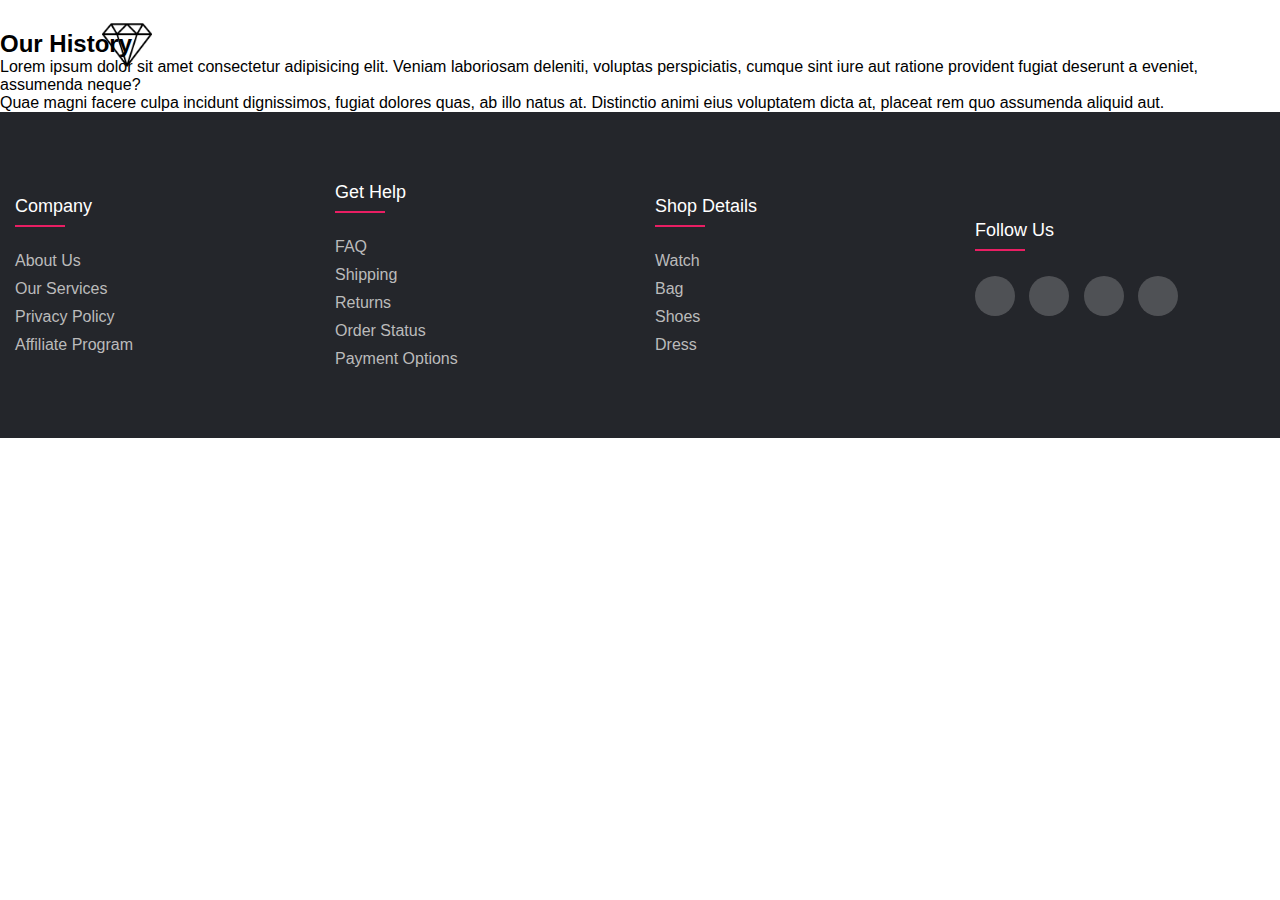
<file: Jewellery Store/About.html>
<!DOCTYPE html>
<html lang="en">
<head>
    <meta charset="UTF-8">
    <meta http-equiv="X-UA-Compatible" content="IE=edge">
    <meta name="viewport" content="width=device-width, initial-scale=1.0">
    <title>Document</title>
    <link rel="stylesheet" href="style.css">
</head>
<body>
    <nav> 
        <div class="logo">
        <img src="diamond.png" class="icon">
            
        </div>
        <ul class="nav-list invisible">
            <li><a href="">Home</a></li>
            <li><a href="">About</a></li>
            <li><a href="">Contact</a></li>
        </ul>
    </nav>
    <main>
        <div class="container">
            <div class="history">
                <h2>Our History</h2>
                <p>Lorem ipsum dolor sit amet consectetur adipisicing elit. Veniam laboriosam deleniti, voluptas perspiciatis, cumque sint iure aut ratione provident fugiat deserunt a eveniet, assumenda neque?</p>
                <p>Quae magni facere culpa incidunt dignissimos, fugiat dolores quas, ab illo natus at. Distinctio animi eius voluptatem dicta at, placeat rem quo assumenda aliquid aut.</p>
            </div>
        </div>
    </main>
    <footer>

        <section class=" footer">
            
        <div class="foot">
        
            <div class="row">
        
                <div class="col1">
                    <h4>Company</h4>
                    <ul>
                        <li> <a href="# ">About us</a></li>
                        <li> <a href="# ">Our services</a></li>
                        <li> <a href="# ">Privacy policy</a></li>
                        <li> <a href="# ">Affiliate program</a></li>
                    </ul>
                </div>
        
                <div class="col1">
                    <h4>Get help</h4>
                    <ul>
                        <li> <a href="# ">FAQ</a></li>
                        <li> <a href="# ">Shipping</a></li>
                        <li> <a href="# ">Returns</a></li>
                        <li> <a href="# ">Order status</a></li>
                        <li> <a href="# ">Payment options</a></li>
                        
                    </ul>
                </div>
        
                <div class="col1">
                    <h4>Shop details</h4>
                    <ul>
                        <li> <a href="# ">Watch</a></li><li> <a href="# ">Bag</a></li>
                        <li> <a href="# ">Shoes</a></li>
                        <li> <a href="# ">Dress</a></li>
                    </ul>
                </div>
        
                <div class="col1">
                    <h4>Follow us</h4>
                    <div class="links">
                        
                        <div class="social-links">
                            <a href="#"><i class="fab fa-facebook-f"></i></a>
                            <a href="#"><i class="fab fa-twitter"></i></a>
                            <a href="#"><i class="fab fa-instagram"></i></a>
                            <a href="#"><i class="fab fa-linkedin-in"></i></a>
                        </div>               
                        
        
                    </div>
                    
                </div>
        
            </div>
        </div>
        
        </section>
    </footer>
</body>
<script>
    const toggle = document.querySelector('.logo')
    const nav = document.querySelector('.nav-list')


    toggle.addEventListener('click', function(){
        nav.classList.toggle('visible')
        nav.classList.toggle('invisible')
    })
</script>
</html>
</file>
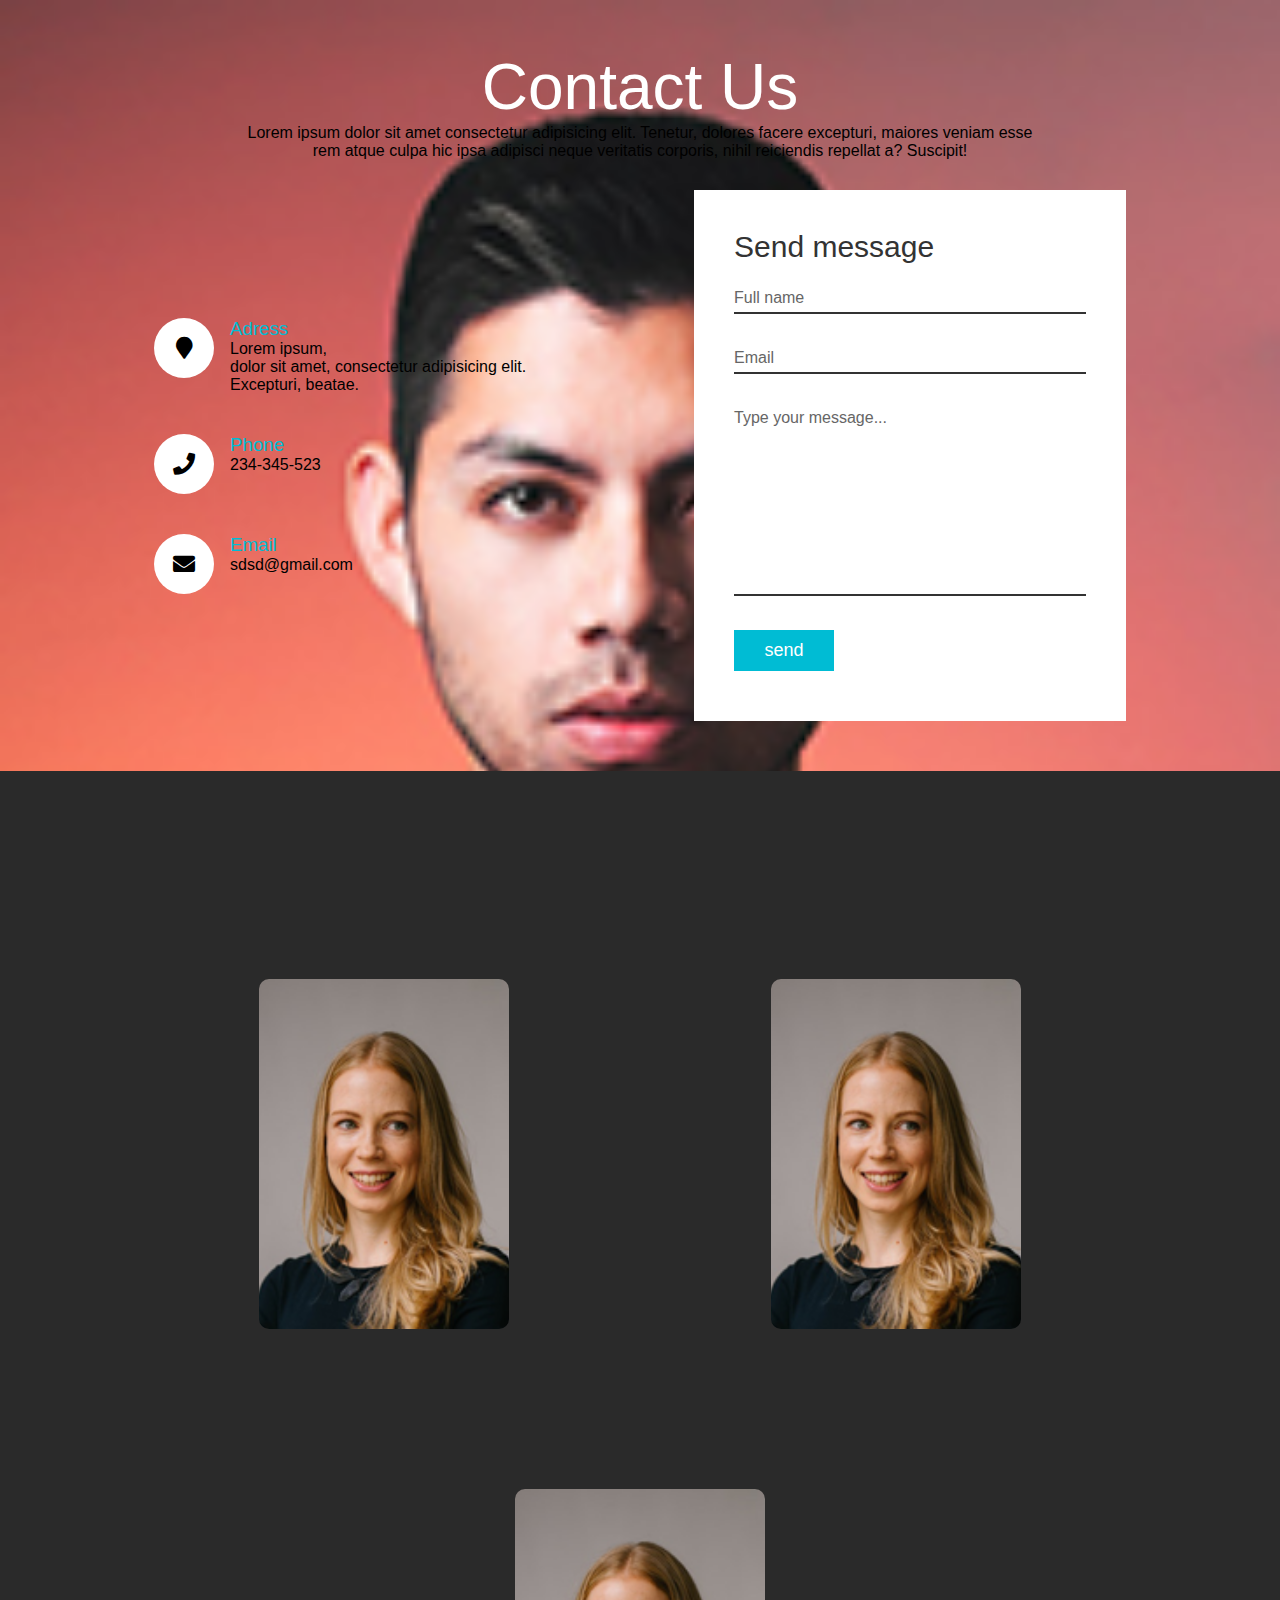
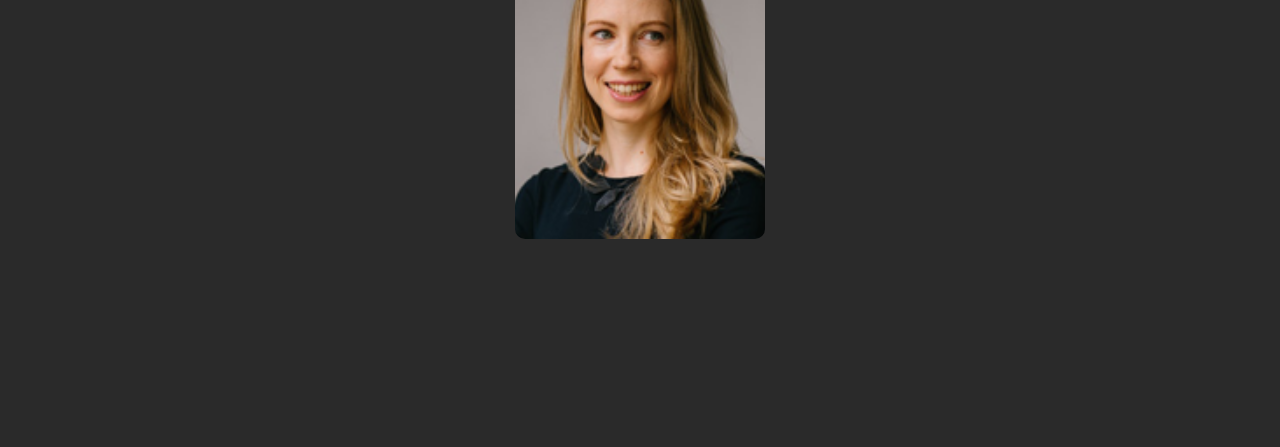
<file: Jewellery Store/contact.html>
<!DOCTYPE html>
<html lang="en">
<head>
    <meta charset="UTF-8">
    <meta http-equiv="X-UA-Compatible" content="IE=edge">
    <meta name="viewport" content="width=device-width, initial-scale=1.0">
    <title>Contact-LUXE</title>
    <link rel="stylesheet" href="style.css">
    <link rel="stylesheet" type="text/css" href="https://cdnjs.cloudflare.com/ajax/libs/font-awesome/5.15.1/css/all.min.css">

</head>

<body>
    
<section class="contact">

    <div class="contents">
        <h2>Contact Us</h2>
        <p>Lorem ipsum dolor sit amet consectetur adipisicing elit. Tenetur, dolores facere excepturi, maiores veniam esse rem atque culpa hic ipsa adipisci neque veritatis corporis, nihil reiciendis repellat a? Suscipit!</p>
    </div>
    <div class="container"> 
        <div class="contactInfo">

            <div class="box">
                <div class="icons"><i class="fa fa-map-marker"></i></div>
                <div class="texts">
                    <h3>Adress</h3>
                    <p>Lorem ipsum, <br> dolor sit amet, consectetur adipisicing elit. <br> Excepturi, beatae.</p>
                </div>
            </div>

            <div class="box">
                <div class="icons"><i class="fa fa-phone"></i></div>
                <div class="texts">
                    <h3>Phone</h3>
                    <p>234-345-523</p>
                </div>
            </div>

            <div class="box">
                <div class="icons"><i class="fa fa-envelope"></i></div>
                <div class="texts">
                    <h3>Email</h3>
                    <p>sdsd@gmail.com</p>
                </div>
            </div>

        </div>

        <div class="contactForm">
            <form action="">
                <h2>Send message</h2>
                <div class="inputBox">
                    <input type="text" name="" required="required">
                    <span>Full name</span>
                </div>
                <div class="inputBox">
                    <input type="text" name="" required="required">
                    <span>Email</span>
                </div>
                <div class="inputBox">
                    <textarea name="" id="" cols="30" rows="10" required="required"></textarea>
                    <span>Type your message...</span>
                </div>
                <div class="inputBox">
                    <input type="submit" name="" value="send">
                </div>
            </form>
        </div>

    </div>
     
</section>

<section class="Ourteam">
    <div class="card">
        <div class="card-inner">
            <div class="front"><img src="user-1.png" alt=""></div>
            <div class="back">
                <h1>Alfredo</h1>
                <p>I am a youtuber</p>
                <div class="social">
                    <a href="#"><i class="fab fa-facebook-f"></i></a>
                    <a href="#"><i class="fab fa-twitter"></i></a>
                    <a href="#"><i class="fab fa-instagram"></i></a>
                    <a href="#"><i class="fab fa-linkedin-in"></i></a>
                </div>
                <button>Continue</button>
            </div>
        </div>
    </div>
    <div class="card">
        <div class="card-inner">
            <div class="front"><img src="user-1.png" alt=""></div>
            <div class="back">
                <h1>Alfredo</h1>
                <p>I am a youtuber</p>
                <div class="social">
                    <a href="#"><i class="fab fa-facebook-f"></i></a>
                    <a href="#"><i class="fab fa-twitter"></i></a>
                    <a href="#"><i class="fab fa-instagram"></i></a>
                    <a href="#"><i class="fab fa-linkedin-in"></i></a>
                </div>
                <button>Continue</button>
            </div>
        </div>
    </div>
    <div class="card">
        <div class="card-inner">
            <div class="front"><img src="user-1.png" alt=""></div>
            <div class="back">
                <h1>Alfredo</h1>
                <p>I am a youtuber</p>
                <div class="social">
                    <a href="#"><i class="fab fa-facebook-f"></i></a>
                    <a href="#"><i class="fab fa-twitter"></i></a>
                    <a href="#"><i class="fab fa-instagram"></i></a>
                    <a href="#"><i class="fab fa-linkedin-in"></i></a>
                </div>
                <button>Continue</button>
            </div>
        </div>
    </div>
</section>
    
</body>

</html>
</file>
<file: Jewellery Store/style.css>
*{
    margin: 0;
    padding: 0;
    box-sizing: border-box;
    font-family: 'Poppins', sans-serif;
    text-decoration: none;
    list-style: none;
 }

 header{
    position: relative;
    width: 100%;
    top: 0;
    right: 0;
    z-index: 1000;
    display: flex;
    align-items: center;
    justify-content:space-between ;
    padding: 35px 15%;
    background: transparent;
    background: #2a2a2a;
 }
 .logo img{
    max-width: 80px;
    padding: 0;

 }
 
 .navbar{
    display: flex;
 }
 .navbar a{
    font-size: 16px;
    font-weight: 500;
    padding: 10px 20px;
    margin: 0 5px;
    color: #f5f5f5;
    transition: all .45s ease;
    border-radius: 5px;

    
 }
 .navbar a:hover{
    background: #c32865;
 }
 #menu-icon{
    font-size:30px;
    z-index: 10001;
    color: #fff;
    cursor: pointer;
    display: none;
 }
 .header-btn a{
    padding: 10px 20px;
    color: #fff;
    font-size: 15px;
    font-weight: 600;
    
 }
 .header-btn .sign-in{
    background: #c32865;
    border: 2px solid transparent;
    border-radius: 50px;
    transition: all .5s ease;
 }
 
 
 .header-btn .sign-up{
  
    border: 2px solid transparent;
    border-radius: 50px;
    transition: all .5s ease;
    
 }
 
 
  .header-btn .sign-in:hover{
    border: 2px solid #c32865;
    background: transparent;
    border-radius: 50px;
 }
 
 
 .header-btn .sign-up:hover{
    border: 2px solid #c32865;
    background: transparent;
 }
 
 
 @media( max-width: 1530px){
    header{
       padding: 18px 3%;
       transition: .2s;
    }
 }
 
 
 @media( max-width: 1070px){
    header{
       padding: 12px 3%;
       transition: .2s;
    }
    #menu-icon{
       display: block;
    }
    .sign-up{
       display: none;
 
 
    }
    .navbar{
       position: absolute;
       top: -800px;
       left: 0;
       right: 0;
       display: flex;
       flex-direction: column;
       background: #1b1b1b;
       transition: all .5s ease;
       text-align: left;
    }
    .navbar a{
       display: block;
       padding: 1rem;
       margin: 0.8rem;
    }
    .navbar.open{
       top:100%;
    }
 }
 

 .con {
    width: 100%;
    height: 100vh;
    background-image: linear-gradient(rgba(12,2,51,0.3), rgba(12,2,51,0.3));
    position: relative;
    padding: 0 5%;
    display: flex;
    align-items: center;
    justify-content: center;
}



nav{
    width: 100%;
    position: absolute;
    top: 0;
    left: 0;
    padding: 20px 8%;
    display: flex;
    align-items: center;
    justify-content: space-between;
    transition: 0.5s;
    /* border: #ffffff 3px solid   ; */
}

nav .icon{
    width: 50px;
    cursor: pointer;
    z-index: 2;

}

nav .icon:hover{
    transform: translateY(-8px);
    
   
}

nav ul li{
    list-style: none;
    display: inline-block;
    margin-left: 40px ;
    
}

nav ul li a{
    text-decoration: none;
    color: #fff;
    font-size: 1.1rem;
    transition: 0.5s;
    
}

nav ul li a:hover{
    
    color: #e91e63;
    border-radius: 50px;
    /* padding: 6px; */
}
.content{
    text-align: center;
   
}

.content h1{
    font-size: 5.5em;
    color: #fff;
    font-weight: 600%;
    transition: 0.3s;
}

.content h1:hover{
    -webkit-text-stroke: 2px #e91e63;
    color: transparent;
}

.content a{
    width: 150px;
    text-decoration: none;
    font-size: 1.2rem;
    display: inline-block;
    margin: 0 10px;
    padding: 12px 0;
    color: #fff;
    border: 0.5px solid #fff;
    position: relative;
    z-index: 1;
    transition: 0.4s;
    border-radius: 50px;


}
.content a span{
    width: 0%;
    height: 100%;
    position: absolute;
    top: 0;
    left: 0;
    background-color: #e91e63;
    z-index: -1;
    transition: 0.4s;
    border-radius: 50px;  

}
.content a:hover span{
    width: 100%;    
}
.content a:hover{
    background-color: #fff;
    color: #fff;
    border: #e91e63;
}
.VB{
    position: fixed;
    width: 1550px;
    right: 0;
    left: 0;
    bottom: 0;
    z-index: -1;    
}
@media(min-aspect-ratio:16/9) {
    .VB{
        width: 100%;
        height: auto;
    }
}
@media(max-aspect-ratio:16/9) {
    .VB{
        width: auto;
        height: 100%;
    }
}
.sec1{
    background-image: radial-gradient(  white, antiquewhite);
     
    height: auto;
    overflow: hidden; 
    padding: 50px;

    
    
    
}

.sec1 h1{
    display: flex;
    justify-content:center ;
    align-items: center;
    font-size: 5.5rem;
    font-weight: 600%;
   


}

.prod{  
    width: 100%;
     /* height: auto;  */

     display: flex; 
    justify-content: space-around; 
     align-items: center;
    align-content: space-between; 
     flex-wrap: wrap; 

     

   

    
}

.prod h1{
    align-self: baseline;
    justify-content: center;
    padding-bottom: 10px;
    padding-top: 10px;
    

    
}

.pc{
    height: 400px;
    width: 250px;
    overflow: hidden;
    border: 2px solid #24262b;
    margin: 50px 0 2px;
     

    display: flex;
    justify-content: center;
    flex-wrap: wrap;

    background-color: #fff;
    border-radius: 12px;
    box-shadow: 0 14px 28px rgba(0, 0,0,0.25), 0 10px 10px rgba(0, 0, 0, 0.22);
    transition: 0.5s;
    background-color: #fff;
    color: black;

}


.pc:hover{
    box-shadow: 0 3px 6px rgba(0, 0, 0, 0.16), rgba(0, 0, 0, 0.23);
    transform: translate(0, -10px);
}

.pc p{
    text-align: center;
    padding-top: 1em;
}

 .Mring{
    height: 65%;
    width: 100%;
    box-sizing: border-box;
    object-fit: cover;
    
}

.pc a{
    margin-bottom: 1em ;
    width: 80px;
    text-align: center;
    text-decoration: none;
    display: inline-block;
    margin: 3px;
    margin-bottom: 30px;
    padding: 3px ;
    border: 0.5px solid black;
    position: relative;
    z-index: 1;
    transition: 0.5s;
    border-radius: 50px;
    color: #000000;
    
}

.pc a span{
    width: 0;
    height: 100%;
    position: absolute;
    top: 0;
    left: 0;
   
    background-color: #e91e63;
    z-index: -1;
    transition: 0.5s;
    border-radius: 50px;
    
}

.pc a:hover span{
    width: 100%;
    border: 0.5px solid #24262b;

}

.pc a:hover {
    color: #fff;
}



/* categories */

.sec2{
    margin: 0;
    padding: 0;
    background-color: whitesmoke;
}

.row{
    display: flex;
    align-items: center;
    flex-wrap: wrap;
    justify-content: space-around;
}

.cate{
    margin: 70px 0;
    
}

.col{
    flex-basis: 30%;
    min-width: 250px;
    margin-bottom: 30px;
}

.col img{
    width: 100%;

}
/* 
.small{
    max-width: 1080px;
    margin: auto;
    padding-left:25px ;
    padding-right:25px ;

} */

/* products */

.drip {
    background-color: rgb(207, 207, 207);
}
.grid{
    display: grid;
    margin-top: 5em;
    grid-template-columns: repeat(5,1fr);
    grid-auto-flow: column;
    
}
.col-4{
    
    box-shadow: rgba(0, 0, 0, 0.24) 0px 3px 8px;
    flex-basis: 25%;
   min-width: 250px;
   /* min-height: 250px; */
   margin-bottom: 50px; 
   transition: transform 0.5s;
   flex-wrap: wrap;
   border-radius: 25px;
   
}
.product-details {
    padding: 1.3em;
    display: flex;
    flex-direction: column;
    align-items: center;
}
.product-img img {
    border-top-right-radius: 0.8em;
    border-top-left-radius: 0.8em;
}
.add-to-cart {
    padding: 1em;
    border-radius: 0.6em;
    border: none;
    outline: none;
    background-color: #c32865;
    color: #fff;
    cursor: pointer;
    display: flex;
    align-items: center;
}

.col-4 img{
    width: 100%;
    
}

.col-4:hover{
    transform: translateY(-5px);
}



.header{
    /* text-align: center;
    margin-bottom: 0 auto 80px;
    position: relative;
    line-height: 60px;
    font-weight: 600%;
    font-size: 5.5rem;
    margin: 10px; */

    display: flex;
    justify-content:center ;
    align-items: center;
    font-size: 5.5rem;
    font-weight: 600%;
}

h4{
    color: #555;
    

}

.col-4 p{
    font-size: 1rem;
    color: #555;
}


/* footer */

.footer{
	width: 100%;
	margin:auto;
}
.row{
	display: flex;
	flex-wrap: wrap;
}
.col1 ul{
	list-style: none;
}
.foot{
	background-color: #24262b;
    padding: 70px 0;
}
.col1{
   width: 25%;
   padding: 0 15px;
}
.col1 h4{
	font-size: 18px;
	color: #ffffff;
	text-transform: capitalize;
	margin-bottom: 35px;
	font-weight: 500;
	position: relative;
}
.col1 h4::before{
	content: '';
	position: absolute;
	left:0;
	bottom: -10px;
	background-color: #e91e63;
	height: 2px;
	box-sizing: border-box;
	width: 50px;
}
.col1 ul li:not(:last-child){
	margin-bottom: 10px;
}
.col1 ul li a{
	font-size: 16px;
	text-transform: capitalize;
	color: #ffffff;
	text-decoration: none;
	font-weight: 300;
	color: #bbbbbb;
	display: block;
	transition: all 0.3s ease;
}
.col1 ul li a:hover{
	color: #ffffff;
	padding-left: 8px;
}
.col1 .links a{
	display: inline-block;
	height: 40px;
	width: 40px;
	background-color: rgba(255,255,255,0.2);
	margin:0 10px 10px 0;
	text-align: center;
	line-height: 40px;
	border-radius: 50%;
	color: #ffffff;
	transition: all 0.5s ease;
}
.col1 .links a:hover{
	color: #24262b;
	background-color: #ffffff;
    
}
/*responsive*/
@media(max-width: 767px){
  .col1{
    width: 50%;
    margin-bottom: 30px;
}
}
@media(max-width: 574px){
  .col1{
    width: 100%;
}
}



/* about us */

.about{
    width: 100%;
    padding: 78px;
    background-image: radial-gradient(  white, antiquewhite);
    overflow: hidden;
}

.about img{
    height: auto;
    width: 420px;
    border-radius: 50px;
    background-color: linear-gradient(rgba(0,0,23,00.5), rgba(89, 140, 234, 0.5));
}

@media(max-width: 574px){
    .main{width: auto;}
    .about img{
        margin-top: 20px;
      width: 100%;
  }
  }

.about-text{
    width: 500px;
    z-index: 2;
   
    
}

.main{
    width: 100%;
    margin: 0 auto;

   display: flex;
   justify-content: space-around;
   align-items: center;
   flex-wrap: wrap;
}

.about-text h1{
    font-size: 3rem;
    margin-bottom: 20px;
    margin-left: 20px;
}

.about-text h1 span{
    color: #e91e63;

}

.about-text h5{
    font-size: 1.2rem;
    margin-bottom: 10px;
    margin-left: 20px;
    color: #e91e63;
}

.about-text p{
    margin-left: 20px;
    letter-spacing: 1px;
    line-height: 1.8rem;
}


/* About us */



@media (max-width:800px) {
    .small {

        grid-template-columns: repeat(1, 1fr);
    }

}



.contact{
    position: relative;
    min-width: 100hv;
    padding: 50px 100px;
    display: flex;
    justify-content: center;
    align-items: center;
    flex-direction: column;
    background: url(user-2.png);
    background-repeat: no-repeat;
    background-size: cover;
}
.contact .contents{

    max-width: 800px;
    text-align: center;

}
.contact .contents h2{
    font-size: 4rem;
    font-weight: 500;
    color: #fff;
}
.container{
width: 100%;
display: flex;
justify-content: center;
align-items: center;
margin-top: 30px;
}
.container .contactInfo{
    width: 50%;
    display: flex;
    flex-direction: column;
}
.container .contactInfo .box{
    position: relative;
    padding: 20px 0;
    display: flex;
}
.container .contactInfo .box .icons{
    min-width: 60px;
    height: 60px;
    background: #fff;
    display: flex;
    justify-content: center;
    align-items: center;
    border-radius: 50%;
    font-size: 22px;
    margin-right: 1rem;
}
.container .contactInfo .box .text{
    display: flex;
    margin-left: 20px;
    color: #fff;
    flex-direction: column;
    font-weight: 300;
}
.container .contactInfo .box h3{
    font-weight: 500;
    color: #00bcd4;
}
.contactForm{
    width: 40%;
    padding: 40px;
    background: #fff;

}
.contactForm h2{
    font-size: 30px;
    color: #333;
    font-weight: 500; 

}
.contactForm .inputBox{
    position: relative;
    width: 100%;
    margin-top: 10px;
}
.contactForm .inputBox input,
.contactForm .inputBox textarea
{
    width: 100%;
    padding: 5px 0;
    font-size: 16px;
    margin: 10px 0;
    border: none;
    border-bottom: 2px solid #333;
    outline: none;
    resize: none;
}
.contactForm .inputBox span{
    position: absolute;
    left: 0;
    padding:5px 0 ;
    font-size: 16px;
    margin: 10px 0;
    pointer-events: none;
    transition: 0.5s;
    color: #666;
}
.contactForm .inputBox input:focus ~ span,
.contactForm .inputBox input:valid ~ span,
.contactForm .inputBox textarea:focus ~ span,
.contactForm .inputBox textarea:valid ~ span
{
    color: #e91e63;
    font-size: 12px;
    transform: translateY(-20px);
}
.contactForm .inputBox input[type="submit"]{
    width: 100px;
    background: #00bcd4;
    color: #fff;
    border: none;
    cursor: pointer;
    padding: 10px;
    font-size: 18px;
}
@media(max-width:991px)
{
    .contact{
        padding: 50px;
    }
    .container{
        flex-direction: column-reverse;
    }
    .container .contactInfo{
        margin-bottom: 40px;
    }
    .container .contactInfo,
    .contactForm
    {
       width: 100%; 
    }
}



.Ourteam{
    position: relative;
    width: 100%;
    height: auto;
    background-color: #2a2a2a;
    display: flex;
    justify-content: space-around;
    align-items: center;
    flex-wrap: wrap;
    padding: 8rem;
    overflow: none;

}
.card{
    width: 250px;
    height: 350px;
    perspective: 1000px;
    cursor: pointer;
    margin: 5rem;
    
}
.card-inner{
    position: relative;
    width: 100%;
    height: 100%;
    text-align: center;
    transform-style: preserve-3d;
    transition: transform 1s;
}
.front{
    width: 100%;
    height: 100%;
    backface-visibility: hidden;
    
}
.front img{
    width: 100%;
    height: 100%;
    object-fit: cover;
    border-radius: 10px;

}
.back{
    backface-visibility: hidden;
    background-color: #0d6efd;
    color: #fff;
    position: absolute;
    height: 100%;
    width: 100%;
    top: 0;
    left: 0;
    border-radius: 10px;
    display: flex;
    flex-direction: column;
    align-items: center;
    justify-content: center;
    transform: rotateY(180deg);

}

.back h1{
    font-size: 35px;
    margin-bottom: 10px;
    
}
.back p{
    font-size: 18px;
    margin-bottom: 30px;
}
.social i{
    color: white;
    background-color: #0050e4;
    font-size: 20px;
    padding: 10px 14px;
    border-radius: 50%;
    margin: 0 6px;
}
.back button{
    margin-top: 60px;
    background-color: #fff;
    color: #0050e4;
    border: none;
    font-size: 18px;
    padding: 10px 25px;
    border-radius: 50px;
    cursor: pointer;
}
.card:hover .card-inner{
    transform: rotateY(-180deg);
}
</file>
